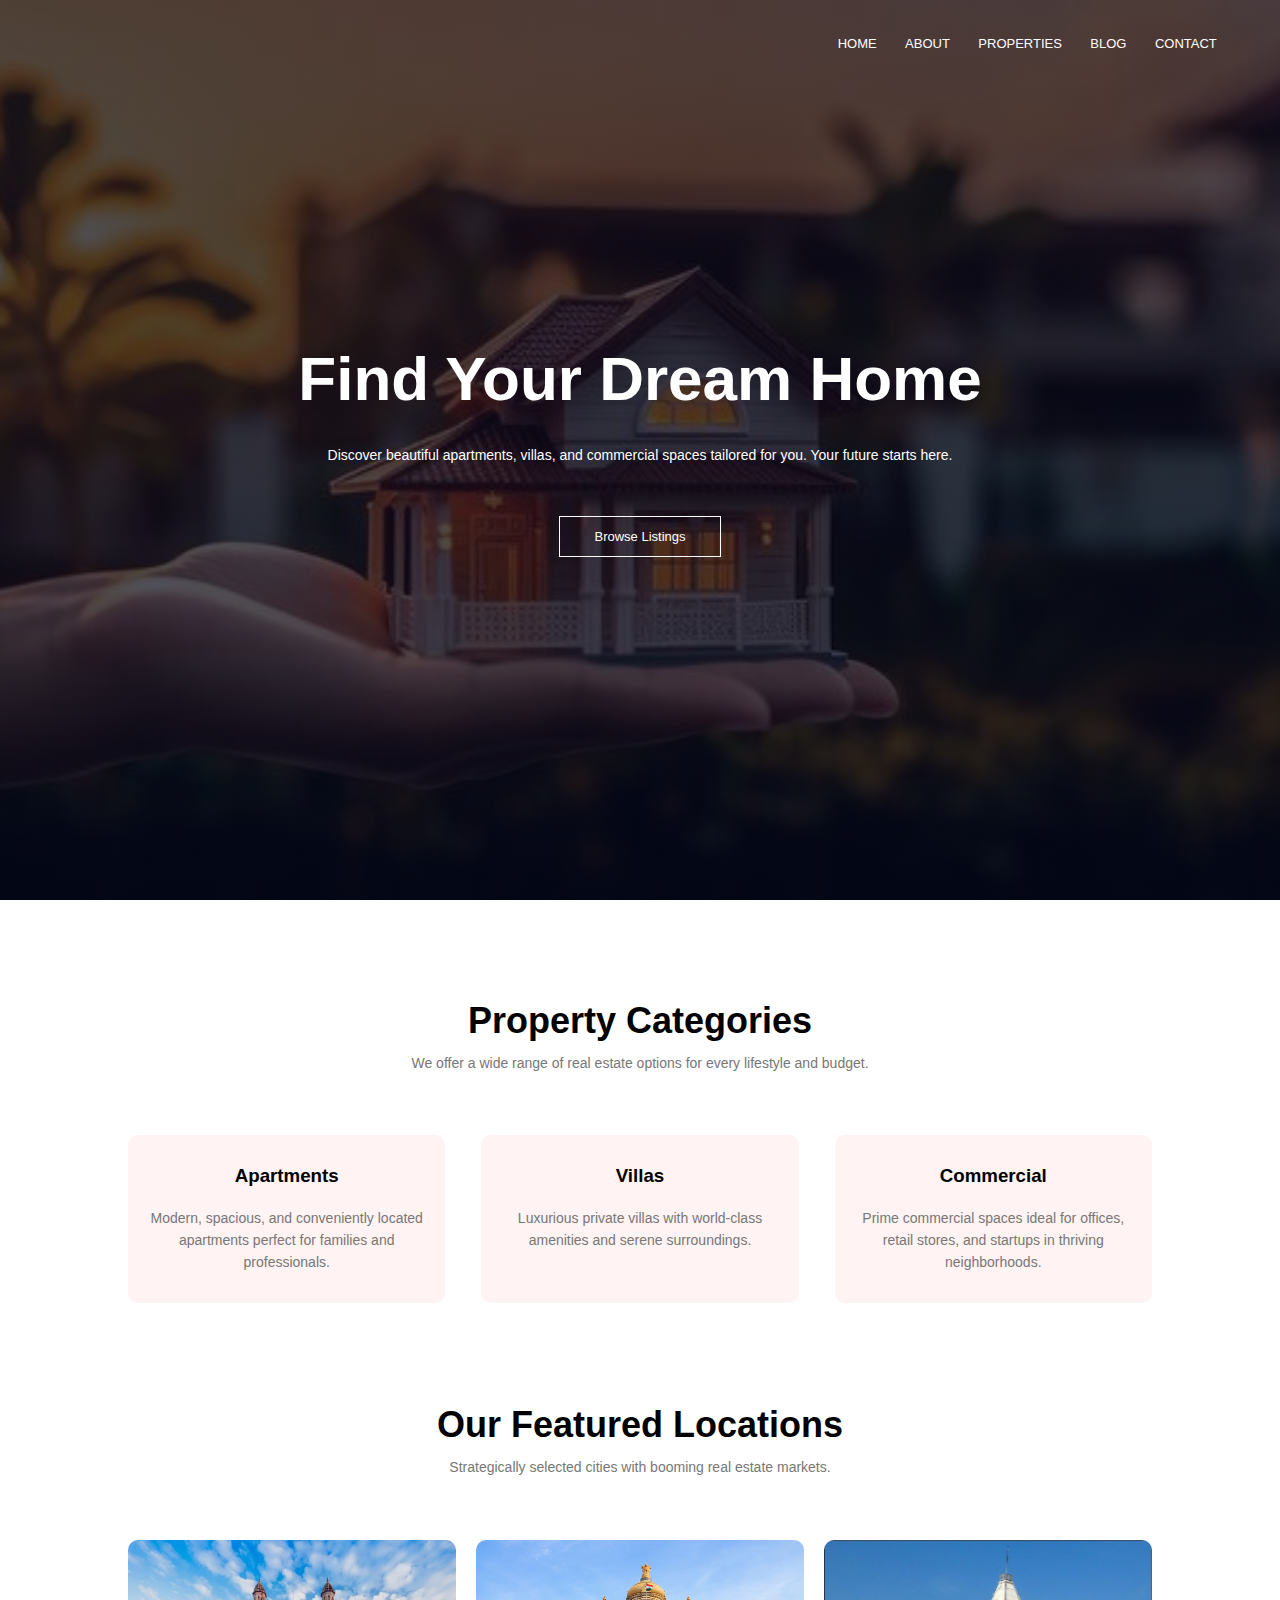
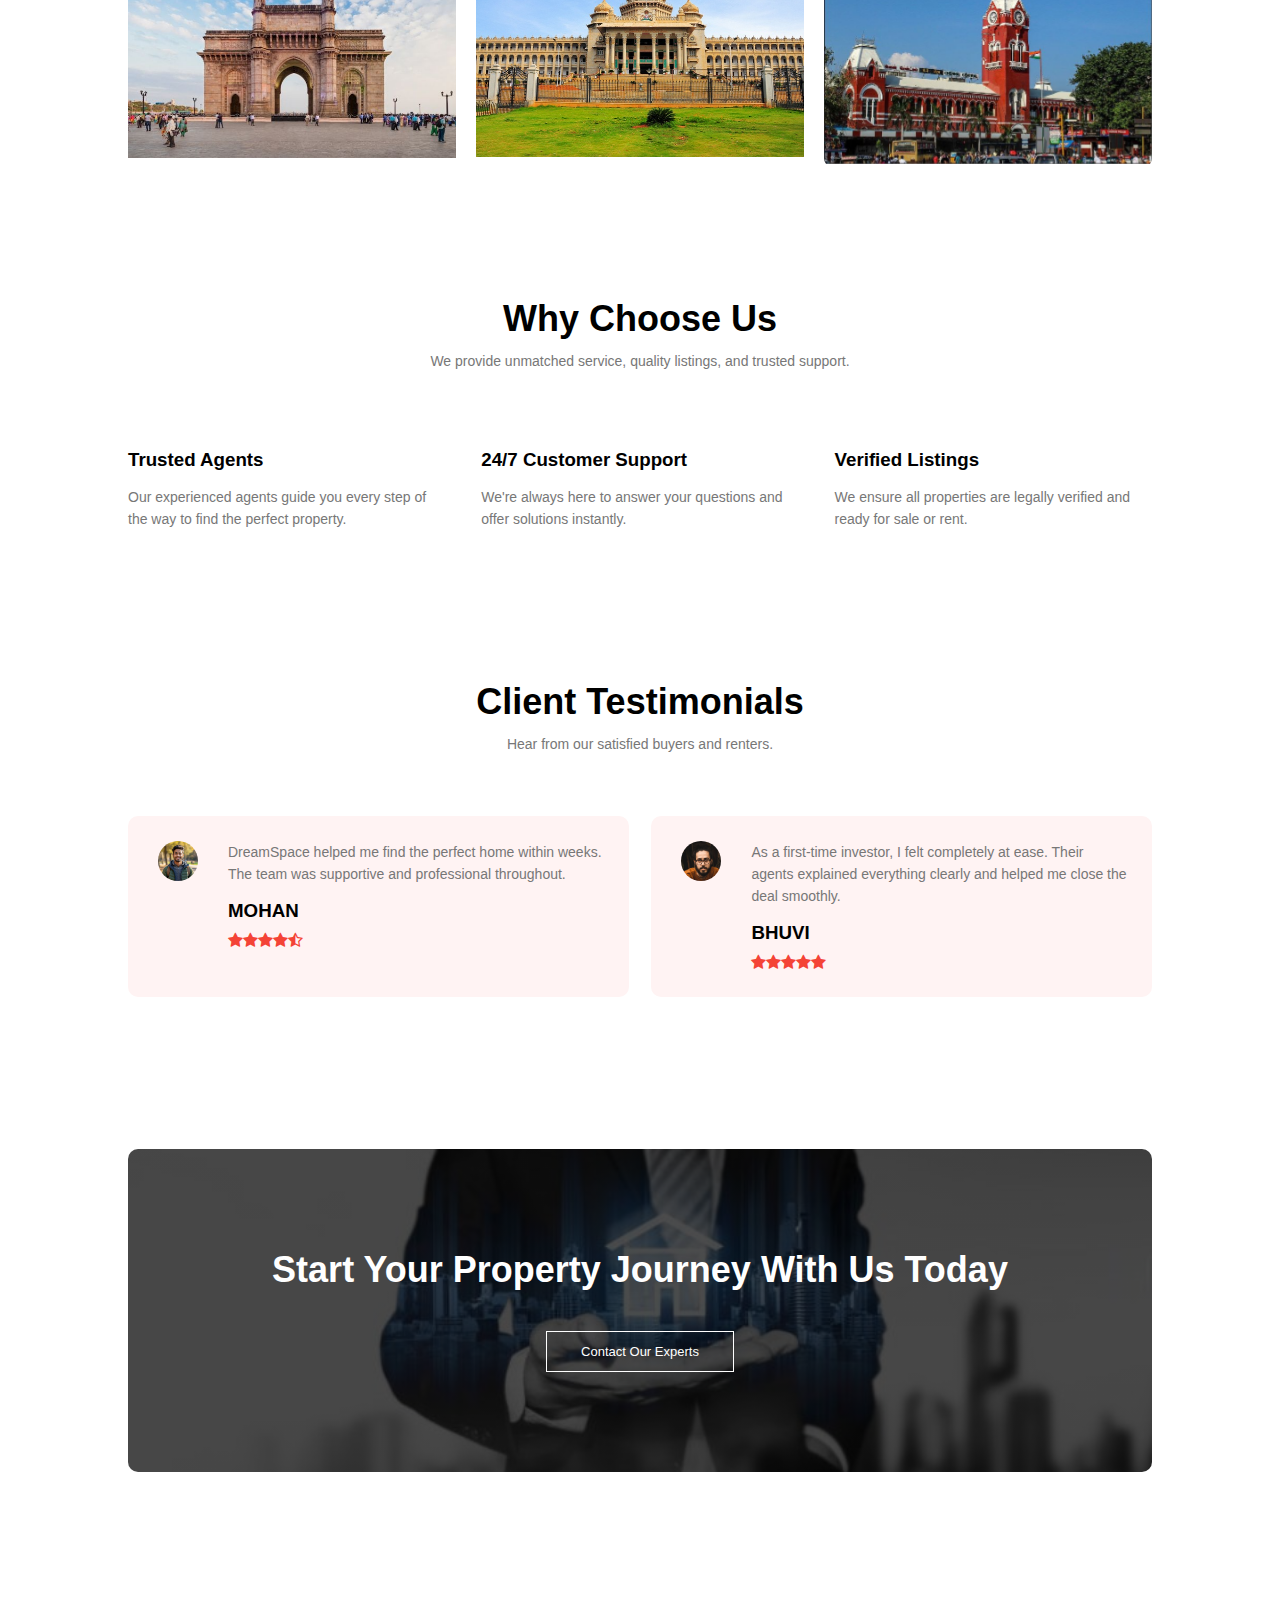
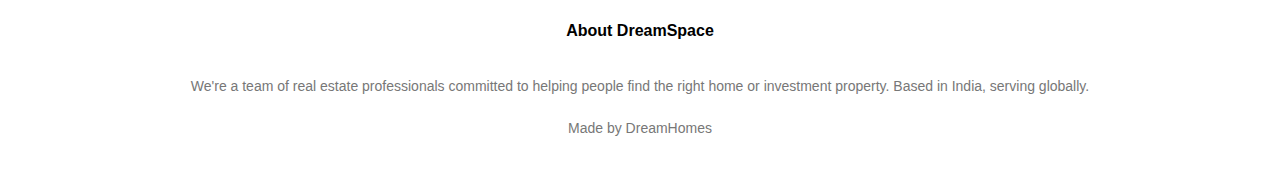
<file: real-estate-website/real-estate-website/index.html>
<!DOCTYPE html>
<html lang="en">
<head>
  <meta charset="UTF-8" />
  <meta name="viewport" content="width=device-width, initial-scale=1.0" />
  <title>DreamHomes Real Estate</title>
  <link rel="stylesheet" href="style.css" />
  <link rel="stylesheet" href="https://stackpath.bootstrapcdn.com/font-awesome/4.7.0/css/font-awesome.min.css" />

  <style>
    @keyframes flipInY {
      0% {
        transform: perspective(400px) rotateY(0deg);
      }
      50% {
        transform: perspective(400px) rotateY(180deg);
      }
      100% {
        transform: perspective(400px) rotateY(360deg);
      }
    }

    .flip-img {
      animation: flipInY 5s linear infinite;
      backface-visibility: hidden;
      transform-style: preserve-3d;
    }
  </style>
</head>

<body onload="welcomeAlert()">
  <section class="header">
    <nav>
      <div class="nav-links" id="navLinks">
        <ul>
          <li><a href="index.html">HOME</a></li>
          <li><a href="about.html">ABOUT</a></li>
          <li><a href="properties.html">PROPERTIES</a></li>
          <li><a href="blog.html">BLOG</a></li>
          <li><a href="contact.html">CONTACT</a></li>
        </ul>
      </div>
    </nav>

    <div class="text-box">
      <h1 class="fade-in-bottom">Find Your Dream Home</h1>
      <p>
        Discover beautiful apartments, villas, and commercial spaces tailored for you. Your future starts here.
      </p>
      <a href="properties.html" class="hero-btn" onclick="propertyAlert()">Browse Listings</a>
    </div>
  </section>

  <section class="course">
    <h1>Property Categories</h1>
    <p>We offer a wide range of real estate options for every lifestyle and budget.</p>
    <div class="row">
      <div class="course-col">
        <h3>Apartments</h3>
        <p>Modern, spacious, and conveniently located apartments perfect for families and professionals.</p>
      </div>
      <div class="course-col">
        <h3>Villas</h3>
        <p>Luxurious private villas with world-class amenities and serene surroundings.</p>
      </div>
      <div class="course-col">
        <h3>Commercial</h3>
        <p>Prime commercial spaces ideal for offices, retail stores, and startups in thriving neighborhoods.</p>
      </div>
    </div>
  </section>

  <section class="campus">
    <h1>Our Featured Locations</h1>
    <p>Strategically selected cities with booming real estate markets.</p>
    <div class="row">
      <div class="campus-col">
        <img src="images/mumbai.png" alt="Mumbai" class="flip-img" />
        <div class="layer">
          <h3>MUMBAI</h3>
        </div>
      </div>
      <div class="campus-col">
        <img src="images/bangalore.png" alt="Bangalore" class="flip-img" />
        <div class="layer">
          <h3>BANGALORE</h3>
        </div>
      </div>
      <div class="campus-col">
        <img src="images/chennai.png" alt="Chennai" class="flip-img" />
        <div class="layer">
          <h3>CHENNAI</h3>
        </div>
      </div>
    </div>
  </section>

  <section class="facility">
    <h1>Why Choose Us</h1>
    <p>We provide unmatched service, quality listings, and trusted support.</p>
    <div class="row">
      <div class="facility-col">
        <h3>Trusted Agents</h3>
        <p>Our experienced agents guide you every step of the way to find the perfect property.</p>
      </div>
      <div class="facility-col">
        <h3>24/7 Customer Support</h3>
        <p>We're always here to answer your questions and offer solutions instantly.</p>
      </div>
      <div class="facility-col">
        <h3>Verified Listings</h3>
        <p>We ensure all properties are legally verified and ready for sale or rent.</p>
      </div>
    </div>
  </section>

  <section class="testimonials">
    <h1>Client Testimonials</h1>
    <p>Hear from our satisfied buyers and renters.</p>
    <div class="row">
      <div class="testimonial-col">
        <img src="images/user1.png" alt="User 1" />
        <div>
          <p>
            DreamSpace helped me find the perfect home within weeks. The team was supportive and professional throughout.
          </p>
          <h3>MOHAN</h3>
          <i class="fa fa-star"></i><i class="fa fa-star"></i><i class="fa fa-star"></i><i class="fa fa-star"></i
          ><i class="fa fa-star-half-o"></i>
        </div>
      </div>
      <div class="testimonial-col">
        <img src="images/user2.jpg" alt="User 2" />
        <div>
          <p>
            As a first-time investor, I felt completely at ease. Their agents explained everything clearly and helped me close the deal smoothly.
          </p>
          <h3>BHUVI</h3>
          <i class="fa fa-star"></i><i class="fa fa-star"></i><i class="fa fa-star"></i><i class="fa fa-star"></i
          ><i class="fa fa-star"></i>
        </div>
      </div>
    </div>
  </section>

  <section class="cta">
    <h1>Start Your Property Journey With Us Today</h1>
    <a href="contact.html" class="hero-btn">Contact Our Experts</a>
  </section>

  <section class="footer">
    <h4>About DreamSpace</h4>
    <p>We're a team of real estate professionals committed to helping people find the right home or investment property. Based in India, serving globally.</p>
    <p>Made by DreamHomes</p>
  </section>

  <script>
    function welcomeAlert() {
      alert("Welcome to DreamHomes! Explore your future home with us.");
    }

    function propertyAlert() {
      alert("Redirecting you to explore available properties!");
    }

    document.addEventListener("DOMContentLoaded", () => {
      const animatedEls = document.querySelectorAll('.fade-in-bottom');
      const observer = new IntersectionObserver(entries => {
        entries.forEach(entry => {
          if (entry.isIntersecting) {
            entry.target.style.opacity = 1;
            entry.target.classList.add('fade-in-bottom-visible');
            observer.unobserve(entry.target);
          }
        });
      }, { threshold: 0.5 });

      animatedEls.forEach(el => {
        el.style.opacity = 0;
        observer.observe(el);
      });
    });
  </script>
</body>
</html>
</file>
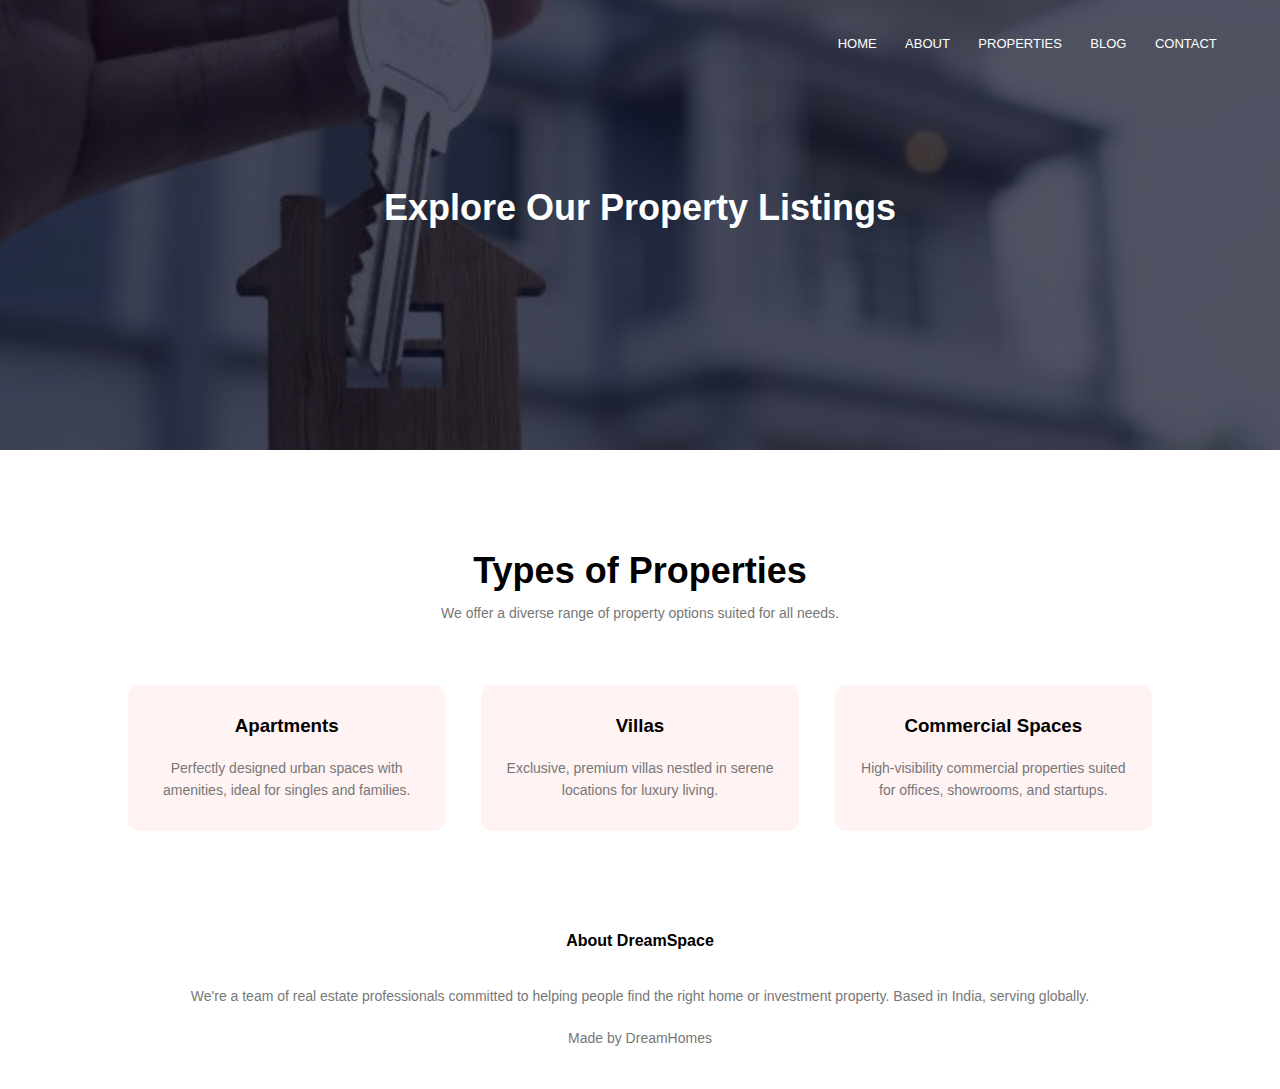
<file: real-estate-website/real-estate-website/properties.html>
<!DOCTYPE html>
<html lang="en">
<head>
  <meta charset="UTF-8">
  <meta name="viewport" content="width=device-width, initial-scale=1.0">
  <title>Properties - DreamHomes Real Estate</title>
  <link rel="stylesheet" href="style.css">
  <link rel="stylesheet" href="https://stackpath.bootstrapcdn.com/font-awesome/4.7.0/css/font-awesome.min.css">
  <link href="https://fonts.googleapis.com/css2?family=Lobster&display=swap" rel="stylesheet">
  <style>
    body {
      font-family: 'Lobster', cursive;
    }

    @keyframes fade-in {
      0% {
        opacity: 0;
        transform: translateY(30px);
      }
      100% {
        opacity: 1;
        transform: translateY(0);
      }
    }

    @keyframes zoom-in {
      0% {
        transform: scale(0.8);
        opacity: 0;
      }
      100% {
        transform: scale(1);
        opacity: 1;
      }
    }

    .fade-in {
      animation: fade-in 0.8s ease forwards;
    }

    .zoom-in {
      animation: zoom-in 0.7s ease forwards;
    }

    .animate-delay-1 {
      animation-delay: 0.3s;
    }

    .animate-delay-2 {
      animation-delay: 0.6s;
    }

    .animate-delay-3 {
      animation-delay: 0.9s;
    }
  </style>
</head>
<body onload="propertyPageAlert()">
  <section class="sub-header fade-in animate-delay-1">
    <nav>
      <div class="nav-links" id="navLinks">
        <ul>
          <li><a href="index.html">HOME</a></li>
          <li><a href="about.html">ABOUT</a></li>
          <li><a href="properties.html">PROPERTIES</a></li>
          <li><a href="blog.html">BLOG</a></li>
          <li><a href="contact.html">CONTACT</a></li>
        </ul>
      </div>
    </nav>
    <h1 class="zoom-in animate-delay-2">Explore Our Property Listings</h1>
  </section>

  <section class="course fade-in animate-delay-2">
    <h1>Types of Properties</h1>
    <p>We offer a diverse range of property options suited for all needs.</p>
    <div class="row">
      <div class="course-col zoom-in animate-delay-1">
        <h3>Apartments</h3>
        <p>Perfectly designed urban spaces with amenities, ideal for singles and families.</p>
      </div>
      <div class="course-col zoom-in animate-delay-2">
        <h3>Villas</h3>
        <p>Exclusive, premium villas nestled in serene locations for luxury living.</p>
      </div>
      <div class="course-col zoom-in animate-delay-3">
        <h3>Commercial Spaces</h3>
        <p>High-visibility commercial properties suited for offices, showrooms, and startups.</p>
      </div>
    </div>
  </section>

  <section class="footer fade-in animate-delay-2">
    <h4>About DreamSpace</h4>
    <p>We're a team of real estate professionals committed to helping people find the right home or investment property. Based in India, serving globally.</p>
    <p>Made by DreamHomes</p>
  </section>

  <script>
    function propertyPageAlert() {
      alert("Welcome to the Properties page! Explore our top listings.");
    }
  </script>
</body>
</html>
</file>
<file: real-estate-website/real-estate-website/style.css>
*{
    margin: 0;
    padding: 0;
    font-family: 'Poppins', sans-serif;
}
.header{
    min-height: 100vh;
    width: 100%;
    background-image: linear-gradient(rgba(4,9,30,0.7),rgba(4,9,30,0.7)),url(images/banner.png);
    background-position: center;
    background-size: cover;
    position: relative;
    overflow: hidden;
}

nav{
    display: flex;
    padding: 2% 4%;
    justify-content: space-between;
    align-items: center;
}
nav img{
    width: 135px;
}
.nav-links{
    flex: 1;
    text-align: right;
}
.nav-links ul li{
    list-style: none;
    display: inline-block;
    padding: 8px 12px;
    position: relative;
}
.nav-links ul li a{
    color: #fff;
    text-decoration: none;
    font-size: 13px;
}
.nav-links ul li::after{
    content: '';
    width: 0%;
    height: 2px;
    background: #f44336;
    display: block;
    margin: auto;
    transition: .5s;    
}
.nav-links ul li:hover::after{
    width: 100%;
}
nav .fa{
    display: none;
}

.text-box{
    width: 90%;
    color: #fff;
    position: absolute;
    top: 50%;
    left: 50%;
    transform: translate(-50%, -50%);
    text-align: center;
}
.text-box h1{
    font-size: 62px;
}
.text-box p{
    margin: 20px 0 40px;
    font-size: 14px;
    color: #fff;
}
.hero-btn {
    display: inline-block;
    text-decoration: none;
    color: #fff;
    border: 1px solid #fff;
    padding: 12px 34px;
    font-size: 13px;
    background: transparent;
    position: relative;
    cursor: pointer;
    transition: 1s;
}

.hero-btn:hover{
    border: 1px solid #f44336;
    background: #f44336;
}


@media(max-width: 700px)
{
   .nav-links ul li
    {
        display: block;
    }
    .nav-links
    {
        position: fixed;
        background: #f44336;
        height: 100vh;
        width: 200px;
        top: 0;
        right: -200px;
        text-align: left;
        z-index: 2;
        transition: 0.5s;
    }
    .nav-links ul{
        padding: 30px;
    }
    nav .fa{
        display: block;
        color: #fff;
        margin: 10px;
        font-size: 22px;
        cursor: pointer; 
    }
    .text-box h1{
        font-size: 20px;
    }
}


.course{
    width: 80%;
    margin: auto;
    text-align: center;
    padding-top: 100px;
}
h1{
    font-size: 36px;
    font-weight: 600;
}
p{
    color: #777;
    font-size: 14px;
    font-weight: 300;
    line-height: 22px;
    padding: 10px;
}
.row{
    margin-top: 5%;
    display: flex;
    justify-content: space-between;  
}
  
.course-col{
    flex-basis: 31%;
    background: #fff3f3;
    border-radius: 10px;
    margin-bottom: 5%;
    padding: 20px 12px;
    box-sizing: border-box;
    transition: .5s;
}
h3{
    text-align: center;
    font-weight: 600;
    margin: 10px 0;
}
.course-col:hover{
    box-shadow: 0 0 20px 0px rgba(0, 0, 0, 0.2);
}

@media (max-width:700px){
    .row{
        flex-direction: column;
    }
} 


.campus{
    width: 80%;
    margin: auto;
    text-align: center;
    padding-top: 50px;
}
.campus-col{
    flex-basis: 32%;
    border-radius: 10px;
    margin-bottom: 30px;
    position: relative;
    overflow: hidden;
}
.campus-col img{
    width: 100%;
}

.layer{
    background: transparent;
    height: 100%;
    width: 100%;
    top: 0;
    left: 0;
    position: absolute;
    transition: .5s;
}
.layer:hover{
    background: rgba(226, 0, 0, 0.7);
}
.layer h3{
    width: 100%;
    font-weight: 500;
    color: #fff;
    font-size: 26px;
    bottom: 0;
    left: 50%;
    transform: translateX(-50%);
    position: absolute;
    opacity: 0;
    transition: .5s;
}
.layer:hover h3{
    bottom: 49%;
    opacity: 1;
}


.facility{
    width: 80%;
    margin: auto;
    text-align: center;
    padding-top: 100px;
}
.facility-col{
    flex-basis: 31%;
    border-radius: 10px;
    margin-bottom: 5%;
    text-align: left;
}
.facility-col img{
    width: 100%;
    border-radius: 10px;
}
.facility-col p{
    padding: 0;
}
.facility-col h3{
    margin-top: 16px;
    margin-bottom: 15px;
    text-align: left;
}



.testimonials{
    width: 80%;
    margin: auto;
    padding-top: 100px;
    text-align: center;
}

.testimonial-col{
    flex-basis: 44%;
    border-radius: 10px;
    margin-bottom: 5%;
    text-align: left;
    background: #fff3f3;
    padding: 25px;
    cursor: pointer;
    display: flex;
}
.testimonial-col img{
    height: 40px;
    margin-left: 5px;
    margin-right: 30px;
    border-radius: 50%;
}
.testimonial-col p{
    padding: 0;
}
.testimonial-col h3{
    margin-top: 15px;
    text-align: left;
}
.testimonial-col .fa{
    color: #f44336;
}

@media(max-width:700px){
    .testimonial-col img{
        margin-left: 0px;
        margin-right: 15px;
    }
}


.cta{
    margin: 100px auto;
    width: 80%;
    background-image: linear-gradient(rgba(0,0,0,0.7),rgba(0,0,0,0.7)),url(images/banner2.png);
    background-position: center;
    background-size: cover;
    border-radius: 10px;
    text-align: center;
    padding: 100px 0;
}
.cta h1{
    color: #fff;
    margin-bottom: 40px; 
    padding: 0; 
}

@media(max-width:700px){
    .cta h1{
        font-size: 24px;
    }
}


.footer{
    width: 100%;
    text-align: center;
    padding: 30px 0;
}
.footer h4{
    margin-bottom: 25px;
    margin-top: 20px;
    font-weight: 600;
}

.icons .fa{
    color: #f44336;
    margin: 0 13px;
    cursor: pointer;
    padding: 18px 0;
}
.fa-heart-o{
    color: #f44336;
}




.sub-header{
    height: 50vh;
    width: 100%;
    background-image: linear-gradient(rgba(4,9,30,0.7),rgba(4,9,30,0.7)),url(images/background.png);
    background-position: center;
    background-size: cover;
    text-align: center;
    color: #fff;
}
.sub-header h1{
    margin-top: 100px;
}
.about-us{
    width: 80%;
    margin: auto;
    padding-top: 80px;
    padding-bottom: 50px;
}

.about-col{
    flex-basis: 48%;
    padding: 30px 2px;
}
.about-col h1{
    padding-top: 0;
}
.about-col p{
    padding: 15px 0 25px;
}

.hero-btn.red-btn{
    border: 1px solid #f44336;
    background: transparent;
    color: #f44336;
}
.hero-btn.red-btn:hover{
    border: 1px solid #f44336;
    background: #f44336;
    color: #fff;
}
.hero-btn.red-btn::after{
    background: #f44336;
}
.hero-btn.red-btn::before{
    background: #f44336;
}
.content-image{
    flex-basis: 50%;
}
.about-col img{
    width: 100%;
}


.blog-content{
    width: 80%;
    margin: auto;
    padding: 60px 0;
}
.blog-left{
    flex-basis: 65%;
}
.blog-right{
    flex-basis: 32%;
}
.blog-left img{
    width: 100%;
}
.blog-left h2{
    color: #222;
    font-weight: 600;
    margin: 30px 0;
}
.blog-left p{
    color: #999;
    padding: 0;
}

.blog-right h3{
    background: #f44336;
    color: #fff;
    padding: 7px 0;
    font-size: 16px;
    margin-bottom: 20px;
}
.blog-right div{
    display: flex;
    align-items: center;
    justify-content: space-between;
    color: #555;
    padding: 8px;
    box-sizing: border-box;
}

.comment-box{
    border: 1px solid #ccc;
    margin: 50px 0;
    padding: 10px 20px;
}

.comment-box h3{
    text-align: left;
}
.comment-form input, .comment-form textarea{
    width: 100%;
    padding: 10px;
    margin: 15px 0;
    box-sizing: border-box;
    border: none;
    outline: none;
    background: #f0f0f0;
}
.comment-form button{
    margin: 10px 0;
}


@media (max-width:700px){
    .sub-header h1{
        font-size: 24px;
    }
} 


.location{
    width: 80%;
    margin: auto;
    padding: 80px 0;
}
.location iframe{
    width: 100%;
}

.contact-us{
    width: 80%;
    margin: auto;
}
.contact-col{
    flex-basis: 48%;
    margin-bottom: 30px;
}

.contact-col div{
    display: flex;
    align-items: center;
    margin-bottom: 40px;
}

.contact-col div .fa{
    font-size: 28px;
    color: #f44336;
    margin: 10px;
    margin-right: 30px;
}
    
.contact-col div p{
    padding: 0;
}
.contact-col div h5{
    font-size: 20px;
    margin-bottom: 5px;
    color: #555;
    font-weight: 400;
    
}
.contact-col input, .contact-col textarea{
    width: 100%;
    padding: 15px;
    margin-bottom: 17px;
    outline: none;
    border: 1px solid #ccc;
}

.footer-link{
    text-decoration: none;
    color: #777;
}
@keyframes fade-in-bottom {
  0% {
    opacity: 0;
    transform: translateY(50px);
  }
  100% {
    opacity: 1;
    transform: translateY(0);
  }
}

.fade-in-bottom {
  opacity: 0;
  animation: fade-in-bottom 0.8s ease-out forwards;
}
.fade-in-bottom.delay-1 {
  animation-delay: 0.3s;
}
</file>
